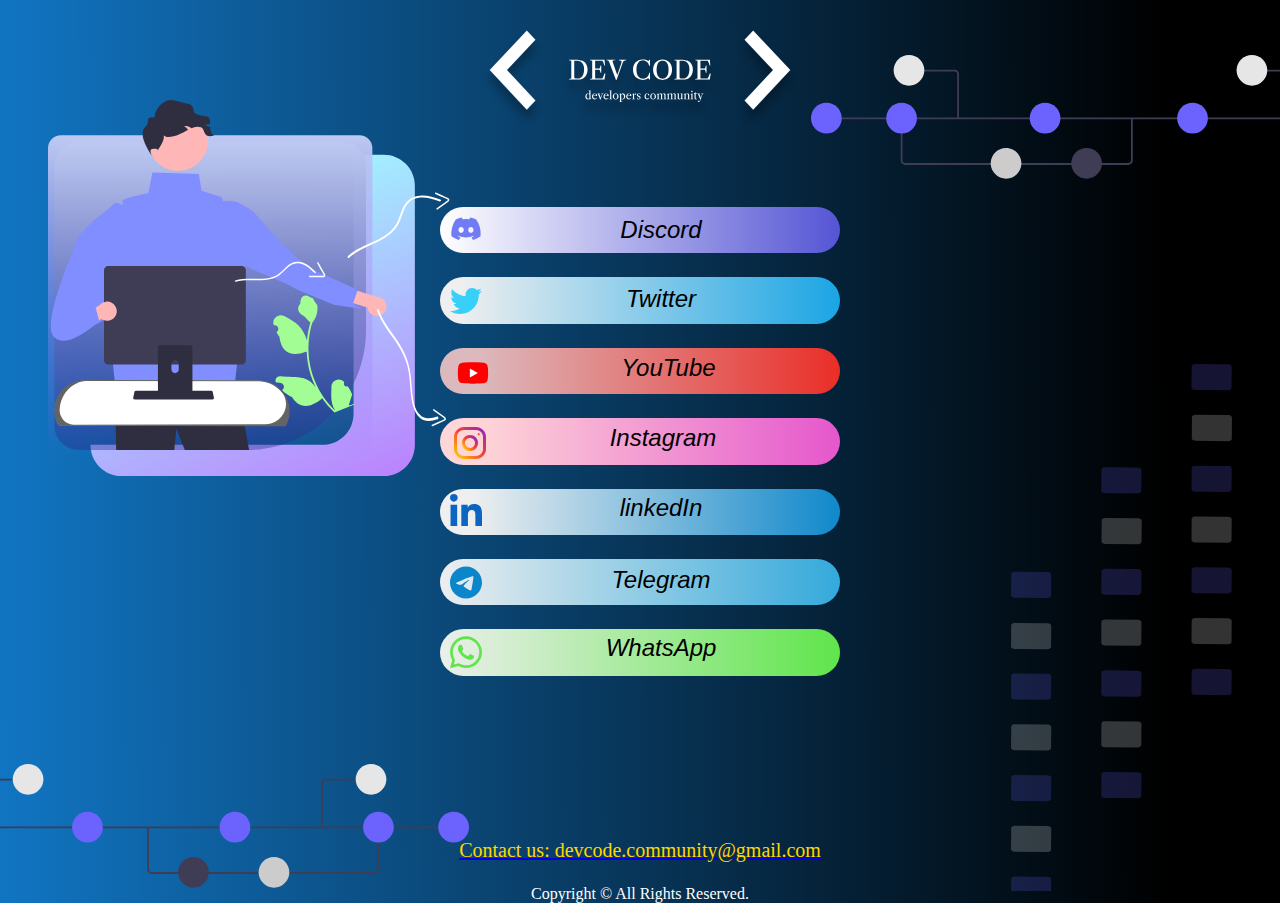
<file: index.html>
<!DOCTYPE html>
<html lang="en">
<head>
    <meta charset="UTF-8">
    <meta http-equiv="X-UA-Compatible" content="IE=edge">
    <meta name="viewport" content="width=device-width, initial-scale=1.0">
    <title>Dev Code Community</title>
    <link rel="stylesheet" href="style.css">
</head>
<body>
    <div class="logoimg">
        <img src="./images/logo.svg">
    </div>  

    <div class="headerrightimg">
        <img src="./images/Image3.svg">
    </div> 


    <div class="boyimg">
        <div class="boyimg1">
        <img src="./images/Image4.svg">
        </div>
        <center>
        <div class="socialmedia">
            <div class="s1">
                <button>
                    <a href="https://discord.gg/xqesRN5FfW" target="_blank">
                    <svg xmlns="http://www.w3.org/2000/svg" viewBox="0 0 640 512"><!--! Font Awesome Pro 6.2.0 by @fontawesome - https://fontawesome.com License - https://fontawesome.com/license (Commercial License) Copyright 2022 Fonticons, Inc. --><path d="M524.531,69.836a1.5,1.5,0,0,0-.764-.7A485.065,485.065,0,0,0,404.081,32.03a1.816,1.816,0,0,0-1.923.91,337.461,337.461,0,0,0-14.9,30.6,447.848,447.848,0,0,0-134.426,0,309.541,309.541,0,0,0-15.135-30.6,1.89,1.89,0,0,0-1.924-.91A483.689,483.689,0,0,0,116.085,69.137a1.712,1.712,0,0,0-.788.676C39.068,183.651,18.186,294.69,28.43,404.354a2.016,2.016,0,0,0,.765,1.375A487.666,487.666,0,0,0,176.02,479.918a1.9,1.9,0,0,0,2.063-.676A348.2,348.2,0,0,0,208.12,430.4a1.86,1.86,0,0,0-1.019-2.588,321.173,321.173,0,0,1-45.868-21.853,1.885,1.885,0,0,1-.185-3.126c3.082-2.309,6.166-4.711,9.109-7.137a1.819,1.819,0,0,1,1.9-.256c96.229,43.917,200.41,43.917,295.5,0a1.812,1.812,0,0,1,1.924.233c2.944,2.426,6.027,4.851,9.132,7.16a1.884,1.884,0,0,1-.162,3.126,301.407,301.407,0,0,1-45.89,21.83,1.875,1.875,0,0,0-1,2.611,391.055,391.055,0,0,0,30.014,48.815,1.864,1.864,0,0,0,2.063.7A486.048,486.048,0,0,0,610.7,405.729a1.882,1.882,0,0,0,.765-1.352C623.729,277.594,590.933,167.465,524.531,69.836ZM222.491,337.58c-28.972,0-52.844-26.587-52.844-59.239S193.056,219.1,222.491,219.1c29.665,0,53.306,26.82,52.843,59.239C275.334,310.993,251.924,337.58,222.491,337.58Zm195.38,0c-28.971,0-52.843-26.587-52.843-59.239S388.437,219.1,417.871,219.1c29.667,0,53.307,26.82,52.844,59.239C470.715,310.993,447.538,337.58,417.871,337.58Z"/></svg>
                    <p><i>Discord</i></p>
                    </a>
                </button>
            </div>
            <div class="s2">
                <button>
                    <a href="https://twitter.com/_DEVCODE_" target="_blank">
                    <svg xmlns="http://www.w3.org/2000/svg" viewBox="0 0 512 512"><!--! Font Awesome Pro 6.2.0 by @fontawesome - https://fontawesome.com License - https://fontawesome.com/license (Commercial License) Copyright 2022 Fonticons, Inc. --><path d="M459.37 151.716c.325 4.548.325 9.097.325 13.645 0 138.72-105.583 298.558-298.558 298.558-59.452 0-114.68-17.219-161.137-47.106 8.447.974 16.568 1.299 25.34 1.299 49.055 0 94.213-16.568 130.274-44.832-46.132-.975-84.792-31.188-98.112-72.772 6.498.974 12.995 1.624 19.818 1.624 9.421 0 18.843-1.3 27.614-3.573-48.081-9.747-84.143-51.98-84.143-102.985v-1.299c13.969 7.797 30.214 12.67 47.431 13.319-28.264-18.843-46.781-51.005-46.781-87.391 0-19.492 5.197-37.36 14.294-52.954 51.655 63.675 129.3 105.258 216.365 109.807-1.624-7.797-2.599-15.918-2.599-24.04 0-57.828 46.782-104.934 104.934-104.934 30.213 0 57.502 12.67 76.67 33.137 23.715-4.548 46.456-13.32 66.599-25.34-7.798 24.366-24.366 44.833-46.132 57.827 21.117-2.273 41.584-8.122 60.426-16.243-14.292 20.791-32.161 39.308-52.628 54.253z"/></svg>
                    <p><i>Twitter</i></p>
                    </a>
                </button>
            </div>
            <div class="s7">
                <button>
                    <a href="https://www.youtube.com/@devcodecommunity" target="_blank">
                    <img src="./images/yt.svg">
                    <p><i>YouTube</i></p>
                    </a>    
                </button>
            </div>
            <div class="s3">
                <button>
                    <a href="https://instagram.com/devcode.community?igshid=YmMyMTA2M2Y=" target="_blank">
                    <img src="./images/Group 150instagram.svg">
                    <p><i>Instagram</i></p>
                    </a>    
                </button>
            </div>
            <div class="s4">
                <button>
                    <a href="https://www.linkedin.com/company/dev-code-community/" target="_blank">
                    <svg xmlns="http://www.w3.org/2000/svg" viewBox="0 0 448 512"><!--! Font Awesome Pro 6.2.0 by @fontawesome - https://fontawesome.com License - https://fontawesome.com/license (Commercial License) Copyright 2022 Fonticons, Inc. --><path d="M100.28 448H7.4V148.9h92.88zM53.79 108.1C24.09 108.1 0 83.5 0 53.8a53.79 53.79 0 0 1 107.58 0c0 29.7-24.1 54.3-53.79 54.3zM447.9 448h-92.68V302.4c0-34.7-.7-79.2-48.29-79.2-48.29 0-55.69 37.7-55.69 76.7V448h-92.78V148.9h89.08v40.8h1.3c12.4-23.5 42.69-48.3 87.88-48.3 94 0 111.28 61.9 111.28 142.3V448z"/></svg>
                    <p><i>linkedIn</i></p>
                    </a>
                </button>
            </div>
            <div class="s5">
                <button>
                    <a href="https://t.me/DevCodeCommunity" target="_blank">
                    <svg xmlns="http://www.w3.org/2000/svg" viewBox="0 0 496 512"><!--! Font Awesome Pro 6.2.0 by @fontawesome - https://fontawesome.com License - https://fontawesome.com/license (Commercial License) Copyright 2022 Fonticons, Inc. --><path d="M248,8C111.033,8,0,119.033,0,256S111.033,504,248,504,496,392.967,496,256,384.967,8,248,8ZM362.952,176.66c-3.732,39.215-19.881,134.378-28.1,178.3-3.476,18.584-10.322,24.816-16.948,25.425-14.4,1.326-25.338-9.517-39.287-18.661-21.827-14.308-34.158-23.215-55.346-37.177-24.485-16.135-8.612-25,5.342-39.5,3.652-3.793,67.107-61.51,68.335-66.746.153-.655.3-3.1-1.154-4.384s-3.59-.849-5.135-.5q-3.283.746-104.608,69.142-14.845,10.194-26.894,9.934c-8.855-.191-25.888-5.006-38.551-9.123-15.531-5.048-27.875-7.717-26.8-16.291q.84-6.7,18.45-13.7,108.446-47.248,144.628-62.3c68.872-28.647,83.183-33.623,92.511-33.789,2.052-.034,6.639.474,9.61,2.885a10.452,10.452,0,0,1,3.53,6.716A43.765,43.765,0,0,1,362.952,176.66Z"/></svg>
                    <p><i>Telegram</i></p>
                    </a>
                </button>
            </div>
            <div class="s6">
                <button>
                    <a href="https://chat.whatsapp.com/F2njAIyHZzyEoE8BP75crT" target="_blank">
                    <svg xmlns="http://www.w3.org/2000/svg" viewBox="0 0 448 512"><!--! Font Awesome Pro 6.2.0 by @fontawesome - https://fontawesome.com License - https://fontawesome.com/license (Commercial License) Copyright 2022 Fonticons, Inc. --><path d="M380.9 97.1C339 55.1 283.2 32 223.9 32c-122.4 0-222 99.6-222 222 0 39.1 10.2 77.3 29.6 111L0 480l117.7-30.9c32.4 17.7 68.9 27 106.1 27h.1c122.3 0 224.1-99.6 224.1-222 0-59.3-25.2-115-67.1-157zm-157 341.6c-33.2 0-65.7-8.9-94-25.7l-6.7-4-69.8 18.3L72 359.2l-4.4-7c-18.5-29.4-28.2-63.3-28.2-98.2 0-101.7 82.8-184.5 184.6-184.5 49.3 0 95.6 19.2 130.4 54.1 34.8 34.9 56.2 81.2 56.1 130.5 0 101.8-84.9 184.6-186.6 184.6zm101.2-138.2c-5.5-2.8-32.8-16.2-37.9-18-5.1-1.9-8.8-2.8-12.5 2.8-3.7 5.6-14.3 18-17.6 21.8-3.2 3.7-6.5 4.2-12 1.4-32.6-16.3-54-29.1-75.5-66-5.7-9.8 5.7-9.1 16.3-30.3 1.8-3.7.9-6.9-.5-9.7-1.4-2.8-12.5-30.1-17.1-41.2-4.5-10.8-9.1-9.3-12.5-9.5-3.2-.2-6.9-.2-10.6-.2-3.7 0-9.7 1.4-14.8 6.9-5.1 5.6-19.4 19-19.4 46.3 0 27.3 19.9 53.7 22.6 57.4 2.8 3.7 39.1 59.7 94.8 83.8 35.2 15.2 49 16.5 66.6 13.9 10.7-1.6 32.8-13.4 37.4-26.4 4.6-13 4.6-24.1 3.2-26.4-1.3-2.5-5-3.9-10.5-6.6z"/></svg>
                    <p><i>WhatsApp</i></p>
                    </a>
                </button>
            </div>
        </div>
        </center>
        <br> <br>
        <div></div>
        <br><br>

        <!-- <div class="midrightimg"> -->
        <span><img src="./images/image6.svg"></span>
        
    </div>

    <div class="footer">
        <img src="./images/Image5.svg">
    </div>

    <div class="copyright">
        <a href="mailto:devcode.community@gmail.com"><p>Contact us: devcode.community@gmail.com</p></a>
        <br>    
        <span>Copyright &copy; All Rights Reserved.</span>
    </div>

</body>
</html>
</file>
<file: style.css>
*{
    margin: 0;
    padding: 0;
    box-shadow: 0;
}
body{
    background-image: linear-gradient(89.85deg, #1383DA -10.95%, #000000 91.16%);
}
.logoimg{
    text-align: center;
    padding-top: 1.5rem;
}
.logoimg img{
    width: 20rem;
}
.logoimg span{
    float: right;
}
.headerrightimg {
    float: right;
    margin-top: -4.8rem;
}
.boyimg{
    width: 100%;
}
.boyimg img{
    width: 28rem;
    margin-top: -2rem;
    padding-left: 3rem;
}
.socialmedia{
    width: 25rem;
    margin-top: -20rem;
}
.socialmedia button{
    height: 2.9rem;
    width: 25rem;
    margin-top: 1.5rem;
    border-radius: 25px;
    border: none;
    font-family: 'Franklin Gothic Medium', 'Arial Narrow', Arial, sans-serif;
    font-size: 1.5rem;
}

.s1 button svg{
    width: 2rem;
    float: left;
    margin-left: 10px;
    fill: #717cf4;
}
.s1 button{
    background-image: linear-gradient(to right, white , rgb(85, 85, 213));
}
.s1 button:hover{
    box-shadow: 0 0 8px 8px rgb(85, 85, 213);
}
.s1 p{
    color: #000000;
    font-family:'Franklin Gothic Medium', 'Arial Narrow', Arial, sans-serif;
}
.s2 button svg{
    width: 2rem;
    float: left;
    margin-left: 10px;
    fill:  #38cff9;
}
.s2 button{
    background-image: linear-gradient(270.18deg, #1ba5e4 0.1%, rgba(78, 183, 232, 0) 95.03%);
}
.s2 button:hover{
    box-shadow: 0 0 8px 8px rgb(108, 198, 237);
}
.s2 p{
    color: #000000;
    font-family:'Franklin Gothic Medium', 'Arial Narrow', Arial, sans-serif;
}
.s3 button img{
    width: 2rem;
    float: left;
    margin-left: -34px;
    margin-top: 3px;
}
.s3 button{
    background-image: linear-gradient(89.8deg, #FED6D7 9.61%, #E452CC 103.22%);
}
.s3 button:hover{
    box-shadow: 0 0 8px 8px rgb(232, 155, 225);
}
.s3 p{
    color: #000000;
    font-family:'Franklin Gothic Medium', 'Arial Narrow', Arial, sans-serif;
}
.s4 button svg{
    width: 2rem;
    float: left;
    margin-left: 10px;
    fill: rgb(10, 102, 194)
}
.s4 button{
    background-image: linear-gradient(270.13deg, #0B86CA -1.93%, rgba(11, 134, 202, 0) 92.2%);
}
.s4 button:hover{
    box-shadow: 0 0 8px 8px rgb(108, 198, 237);
}
.s4 p{
    color: #000000;
    font-family:'Franklin Gothic Medium', 'Arial Narrow', Arial, sans-serif;
}
.s5 button svg{
    width: 2rem;
    float: left;
    margin-left: 10px;
    fill: #0B86CA;
}
.s5 button{
    background-image:  linear-gradient(270deg, #31A8DB -1.39%, rgba(137, 191, 214, 0) 101.26%);
}
.s5 button:hover{
    box-shadow: 0 0 8px 8px rgb(108, 198, 237);
}
.s5 p{
    color: #000000;
    font-family:'Franklin Gothic Medium', 'Arial Narrow', Arial, sans-serif;
}
.s6 button svg{
    width: 2rem;
    float: left;
    margin-left: 10px;
    fill: #5FE54B;
}
.s6 button{
    background-image: linear-gradient(270deg, #5FE54B 0%, rgba(210, 229, 75, 0) 102.39%);
}
.s6 button:hover{
    box-shadow: 0 0 8px 8px rgb(126, 235, 128);
}
.s6 p{
    color: #000000;
    font-family:'Franklin Gothic Medium', 'Arial Narrow', Arial, sans-serif;
}
.s7 button img{
    width: 3rem;
    float: left;
    margin-left: -39px;
    margin-top: 3px;
}
.s7 button{
    background-image: linear-gradient(89.8deg, #dcb9bd 9.61%, #ea2922 103.22%);
}
.s7 button:hover{
    box-shadow: 0 0 8px 8px rgb(201, 30, 17);
}
.s7 p{
    color: #000000;
    font-family:'Franklin Gothic Medium', 'Arial Narrow', Arial, sans-serif;
}
.boyimg span{
    float: right;
    margin-top: -22rem ;
    background-color: red;
    margin-right: 3rem;
    height: 0rem;
}
.boyimg span img{
    width: 13.8rem;
}
.footer{
    margin-top: 1rem;
    padding-bottom: 0.5rem;
}
.copyright{
    text-align: center;
    margin-top: -3.8rem;
}
.copyright p{
    color: gold;
    padding-bottom: 5px;
    font-size: 20px;
}
.copyright span{
    color: white;
    font-size: 16px;
}
@media screen and (max-width: 425px) {
    body{
        background:#033E6A;
        width: 100%;
    }
    .logoimg img{
        margin-left: 3rem;
    }
    .footer{
        display: none;
    }
    .span img{
        display: none;
    }
    .boyimg1 img{
        width: 10rem;
        margin-top: 2rem;
    }
    .headerrightimg{
        /* display: none; */
        opacity: 0.8;
    }
    
    .boyimg1{
        display: none;
        margin-top: 10rem;
        /* margin-bottom: 2rem; */
    }
    .socialmedia{
        margin-top: 1px;
    }
    .socialmedia button{
        /* margin-top: 5rem; */
        width: 20rem;
        margin-right: -2rem;
    }
}
.s1 a:link {
    text-decoration: none;
    font-family: 'Franklin Gothic Medium', 'Arial Narrow', Arial, sans-serif;
    font: white;
}  
.s1 a:visited {
    text-decoration: none;
    font-family: 'Franklin Gothic Medium', 'Arial Narrow', Arial, sans-serif;
} 
.s1 a:hover {
    text-decoration: none;
} 
.s1  a:active {
    text-decoration: none;
}
.s2 a:link {
    text-decoration: none;
}  
.s2 a:visited {
    text-decoration: none;
} 
.s2 a:hover {
    text-decoration: none;
} 
.s2  a:active {
    text-decoration: none;
}
.s3 a:link {
    text-decoration: none;
}  
.s3 a:visited {
    text-decoration: none;
} 
.s3 a:hover {
    text-decoration: none;
} 
.s3  a:active {
    text-decoration: none;
}
.s4 a:link {
    text-decoration: none;
}  
.s4 a:visited {
    text-decoration: none;
} 
.s4 a:hover {
    text-decoration: none;
} 
.s4  a:active {
    text-decoration: none;
}
.s5 a:link {
    text-decoration: none;
}  
.s5 a:visited {
    text-decoration: none;
} 
.s5 a:hover {
    text-decoration: none;
} 
.s5  a:active {
    text-decoration: none;
}
.s6 a:link {
    text-decoration: none;
}  
.s6 a:visited {
    text-decoration: none;
} 
.s6 a:hover {
    text-decoration: none;
} 
.s5  a:active {
    text-decoration: none;
}
.s7 a:link {
    text-decoration: none;
}  
.s7 a:visited {
    text-decoration: none;
} 
.s7 a:hover {
    text-decoration: none;
} 
.s7  a:active {
    text-decoration: none;
}
</file>
